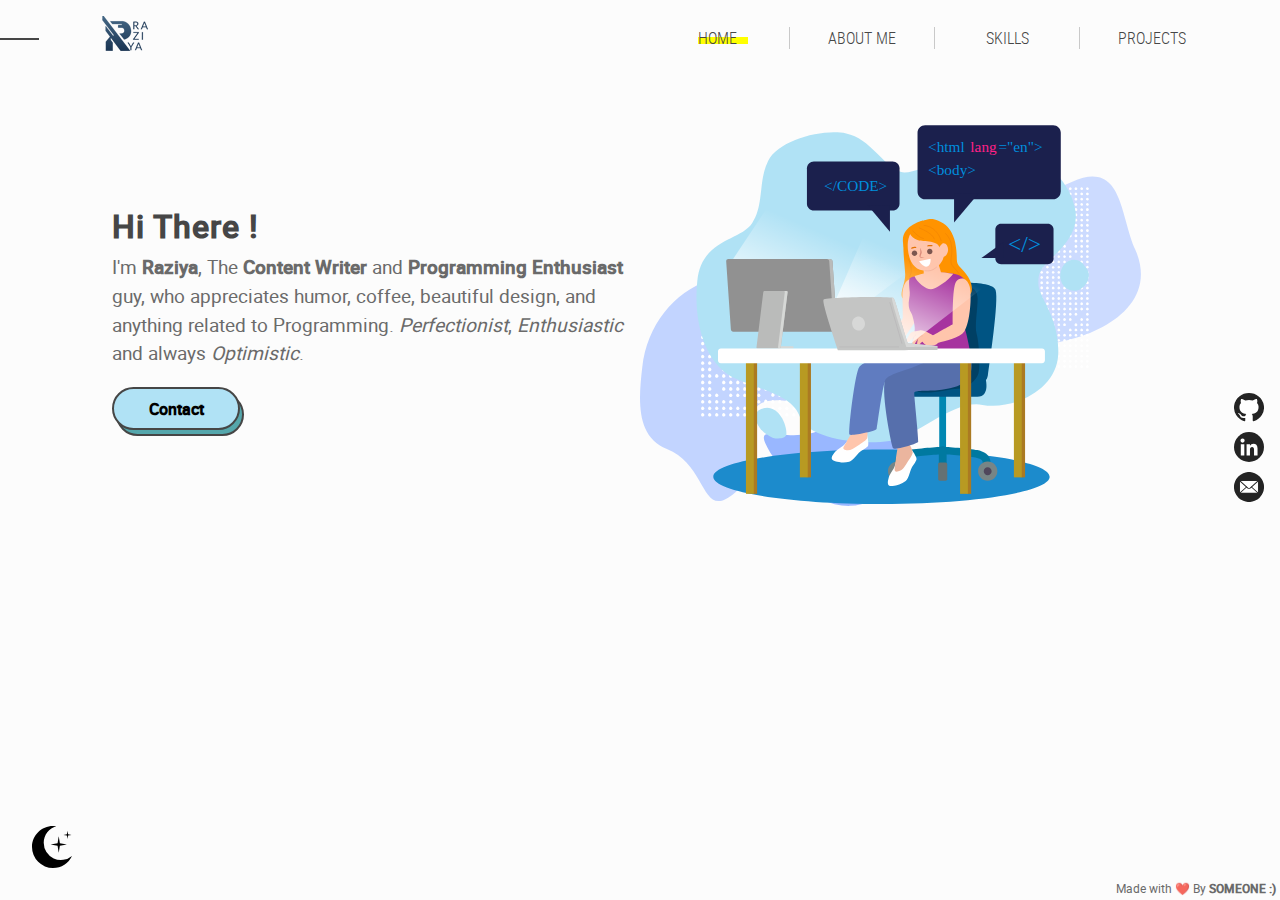
<file: index.html>
<!DOCTYPE html>
<html lang="en">

<head>
    <meta charset="UTF-8">
    <meta name="viewport" content="width=device-width, initial-scale=1.0">
    <title>Raaziya - Programming Enthusiast</title> 

    <link rel="shortcut icon" href="img/favicon.png" type="image/x-icon">
    <link rel="icon" href="img/favicon.png" type="image/x-icon">
    <link rel="stylesheet" href="style.min.css">

    <!-- =======================================================
  * Template Name:
  * Author: Raziya
  ======================================================== -->

</head>

<body>
    <nav>
        <div class="logo"><a href="index.html"> <span> </span><img src="img/shamim_logo.png"></span></div>
        <div id="hamburger">
            <span id="line"></span>
        </div>
        <ul class="nav-links">
            <li class="nav-link"><a href="index.html"><span class="active">Home</span></a></li>
            <li class="nav-link"><a href="about.html"><span>About me</span></a></li>
            <li class="nav-link"><a href="skills.html"><span>Skills</span></a></li>
            <li class="nav-link"><a href="projects.html"><span>projects</span></a></li>
            <li class="social-icons">
                <ul>
                    <li><a href="https://github.com/raaziyaa"><img src="img/light/github_icon.svg" alt="GitHub logo"
                                id="github"></a>
                    </li>
                    <li><a href="https://www.linkedin.com/in/raaziyaa"><img src="img/light/linkedin_icon.svg"
                                alt="Linkedin logo" id="linkedin"></a></li>
                    <li><a href="mailto:raaziya.info@gmail.com"><img src="img/light/mail_icon.svg" alt="Mail icon"
                                id="mail"></a>
                    </li>
                </ul>
            </li>
            <li id="mode"><img src="img/light/mode.svg" alt="Mode icon" class="mode-icon"></li>
        </ul>

    </nav>
    <main class="container intro-container">
        <div class="intro-content">
            <h1 class="default-title">Hi There !</h1>
            <p class="intro-text">
                I'm <strong>Raziya</strong>, The <strong>Content Writer </strong>and <strong>Programming Enthusiast</strong> guy, who appreciates humor, coffee, beautiful design, and anything related to Programming.
                <em> Perfectionist</em>, <em>Enthusiastic</em> and always <em
                    title="After having my morning coffee ☕😏">
                    Optimistic</em>.
            </p>
            <a class="btn btn-primary btn-cv" href="mailto:raaziya.info@gmail.com"><span>Contact</span></a>
        </div>
        <div class="intro-img-container">
            <img src="img/light/left_illu.svg" alt="Abstract Shapes" class="main-left-illu" id="left-illu">
            <img src="img/light/right_illu.svg" alt="Abstract Shapes" class="main-right-illu" id="right-illu">
            <img src="img/light/main_illustration.svg" alt="Computer" class="intro-img" id="computer">
        </div>

    </main>
    <!-- <img src="img/background.svg" alt="I MAKE WEBSITES" class="bg-text"> -->
    <p class="madeByme">Made with ❤️ By <a href="https://github.com/raaziya"><u style="text-decoration: none;"> <strong> SOMEONE :)</strong></u></a></p>
    <script src="main.min.js"></script>
</body>

</html>
</file>
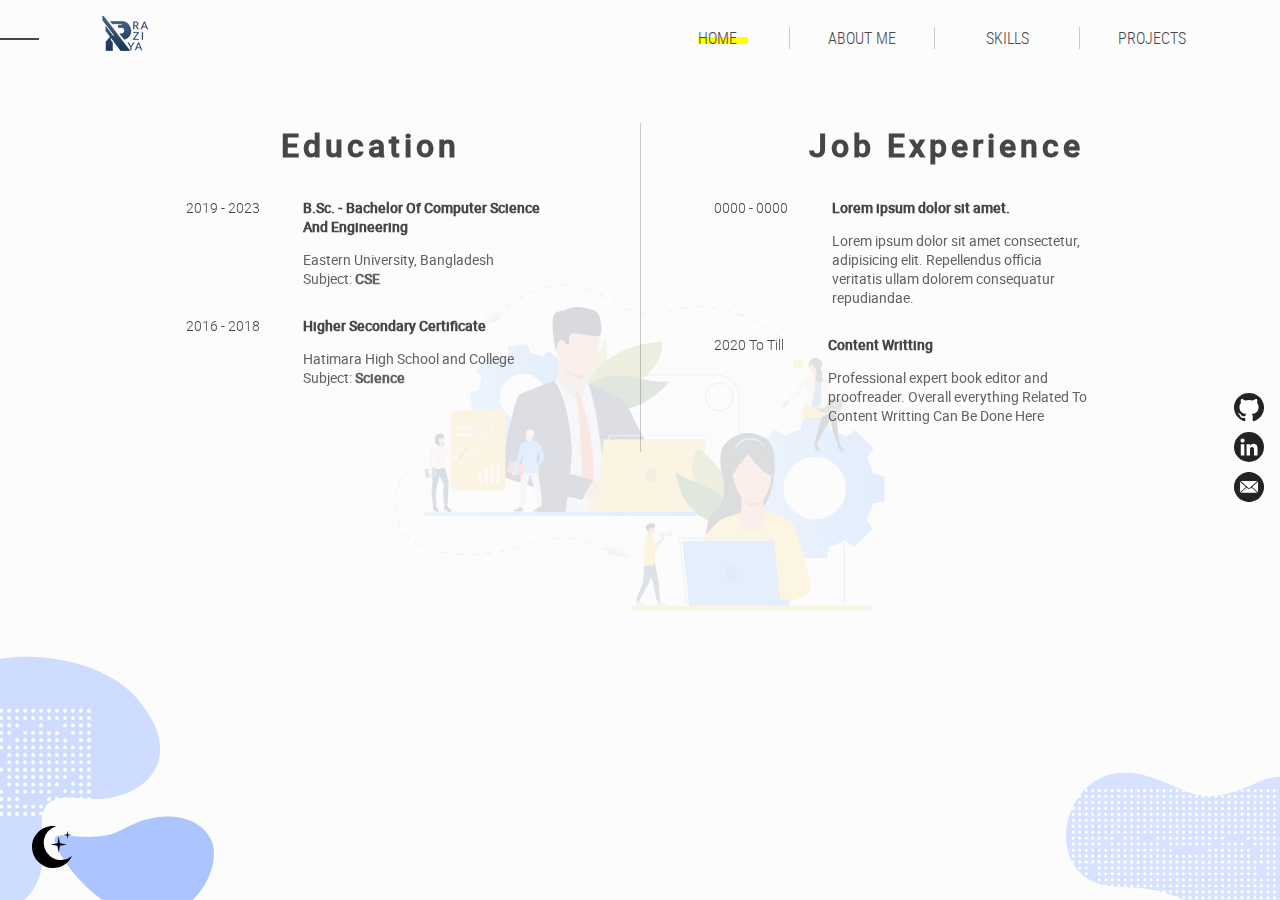
<file: about.html>
<!DOCTYPE html>
<html lang="en">

<head>
    <meta charset="UTF-8">
    <meta name="viewport" content="width=device-width, initial-scale=1.0">
    <title>Raaziya - Programming Enthusiast</title>
    <link rel="shortcut icon" href="img/favicon.png" type="image/x-icon">
    <link rel="icon" href="img/favicon.png" type="image/x-icon">
    <link rel="stylesheet" href="style.min.css">
</head>

<body>
    <nav>
        <!-- <div class="logo"><a href="index.html"><span>Yosra</span><span>Skhiri</span></a></div> -->
        <div class="logo"><a href="index.html"> <span> </span><img src="img/shamim_logo.png"></span></div>
        <div id="hamburger">
            <span id="line"></span>
        </div>
        <ul class="nav-links">
            <li class="nav-link"><a href="index.html"><span>Home</span></a></li>
            <li class="nav-link"><a href="about.html"><span>About me</span></a></li>
            <li class="nav-link"><a href="skills.html"><span>Skills</span></a></li>
            <li class="nav-link"><a href="projects.html"><span>projects</span></a></li>
            <li class="social-icons">
                <ul>
                    <li><a href="https://github.com/raaziyaa"><img src="img/light/github_icon.svg" alt="GitHub logo"
                        id="github"></a>
            </li>
            <li><a href="https://www.linkedin.com/in/raaziyaa"><img src="img/light/linkedin_icon.svg"
                        alt="Linkedin logo" id="linkedin"></a></li>
            <li><a href="mailto:raaziya.info@gmail.com"><img src="img/light/mail_icon.svg" alt="Mail icon"
                        id="mail"></a>
            </li>
                </ul>
            </li>
            <li id="mode"><img src="img/light/mode.svg" alt="Mode icon" class="mode-icon"></li>
        </ul>
    </nav>

    <main class="container about-container">
        <div class="edus-content">
            <div class="mobile-titles">
                <h1 class="default-title about-title" id="edu">Education</h1>
                <h1 class="default-title about-title mobile-title inactive-tab" id="job">Job Experience</h1>
            </div>
            <div id="edu-content">
                <!-- <div class="details">
                    <h2 class="details-date">2019 - 2020</h2>
                    <div class="details-text">
                        <h2 class="details-title">Professional Masters in Media Engineering
                        </h2>
                        <p class="details-content">Manouba Higher Institute of Multimedia Arts
                        </p>
                    </div>
                </div> -->
                <div class="details">
                    <h2 class="details-date">2019 - 2023</h2>
                    <div class="details-text">
                        <h2 class="details-title">B.Sc. - Bachelor Of Computer Science And Engineering</h2>
                        <p class="details-content">Eastern University, Bangladesh
                        </p>
                        <p class="details-content">Subject: <strong>CSE</strong></p>
                    </div>
                </div>
                <div class="details">
                    <h2 class="details-date">2016 - 2018</h2>
                    <div class="details-text">
                        <h2 class="details-title">Higher Secondary Certificate</h2>
                        <p class="details-content">Hatimara High School and College</p>
                        <p class="details-content">Subject: <strong> Science</strong></p>
                    </div>
                </div>
            </div>
        </div>
        <div class="jobs-content">
            <h1 class="default-title about-title">Job Experience</h1>
            <div id="job-content">
                <div class="details">
                    <h2 class="details-date">0000 - 0000</h2>
                    <div class="details-text">
                        <h2 class="details-title">Lorem ipsum dolor sit amet.</h2>
                        <p class="details-content">Lorem ipsum dolor sit amet consectetur, adipisicing elit. Repellendus officia veritatis ullam dolorem consequatur repudiandae.</p>
                    </div>
                </div>
<!-- ----------- -->
                <div id="job-content">
                    <div class="details">
                        <h2 class="details-date">2020 To Till</h2>
                        <div class="details-text">
                            <h2 class="details-title">Content Writting</h2>
                            <p class="details-content">Professional expert book editor and proofreader. Overall everything Related To Content Writting Can Be Done Here</p>
                        </div>
                    </div>
                </div>
<!-- -------------- -->
            </div>
        </div>

    </main>
    <img src="img/computer_about.svg" alt="Computer" class="computer-bg">
    <img src="img/light/left_illu.svg" alt="Abstract Shapes" class="left-illu" id="left-illu">
    <img src="img/light/right_illu.svg" alt="Abstract Shapes" class="right-illu" id="right-illu">
    <script src="main.min.js"></script>
</body>

</html>
</file>
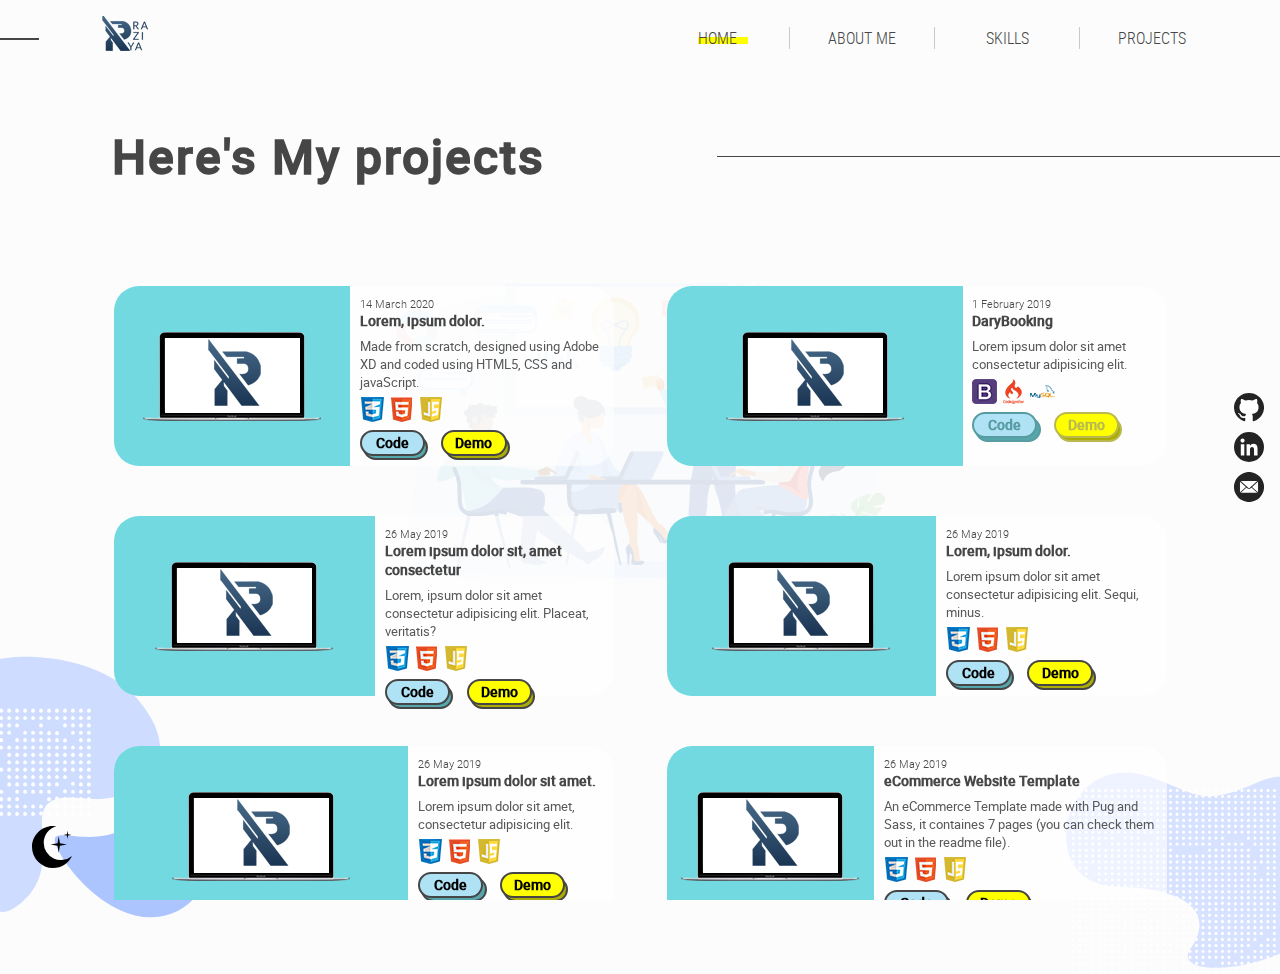
<file: projects.html>
<!DOCTYPE html>
<html lang="en">

<head>
    <meta charset="UTF-8">
    <meta name="viewport" content="width=device-width, initial-scale=1.0">
    <title>Raaziya - Programming Enthusiast</title>
    <link rel="shortcut icon" href="img/favicon.png" type="image/x-icon">
    <link rel="icon" href="img/favicon.png" type="image/x-icon">
    <link rel="stylesheet" href="style.min.css">
</head>

<body>
    <nav>
        <!-- <div class="logo"><a href="index.html"><span>Yosra</span><span>Skhiri</span></a></div> -->
        <div class="logo"><a href="index.html"> <span> </span><img src="img/shamim_logo.png"></span></div>
        <div id="hamburger">
            <span id="line"></span>
        </div>
        <ul class="nav-links">
            <li class="nav-link"><a href="index.html"><span>Home</span></a></li>
            <li class="nav-link"><a href="about.html"><span>About me</span></a></li>
            <li class="nav-link"><a href="skills.html"><span>Skills</span></a></li>
            <li class="nav-link"><a href="projects.html"><span>projects</span></a></li>
            <li class="social-icons">
                <ul>
                    <li><a href="https://github.com/raaziyaa"><img src="img/light/github_icon.svg" alt="GitHub logo"
                                id="github"></a>
                    </li>
                    <li><a href="https://www.linkedin.com/in/raaziyaa"><img src="img/light/linkedin_icon.svg"
                                alt="Linkedin logo" id="linkedin"></a></li>
                    <li><a href="mailto:raaziya.info@gmail.com"><img src="img/light/mail_icon.svg" alt="Mail icon"
                                id="mail"></a>
                    </li>
                </ul>
            </li>
            <li id="mode"><img src="img/light/mode.svg" alt="Mode icon" class="mode-icon"></li>
        </ul>
    </nav>

    <main class="container projects">
        <h1 class="skill-title">Here's My projects</h1><br>
        <div class="project-card">
            <div class="card-img-container">
                <img src="img/projects/portfolio.png" alt="My Portfolio Website" class="card-img">
            </div>
            <div class="card-content">
                <h2 class="card-date">14 March 2020</h2>
                <h1 class="card-title">Lorem, ipsum dolor.</h1>
                <p class="card-text">Made from scratch, designed using Adobe XD and
                    coded using HTML5, CSS and javaScript.
                </p>
                <div class="tech-icons">
                    <img src="img/tools/css.jpg" alt="CSS" title="CSS">
                    <img src="img/tools/html5.jpg" alt="HTML5" title="HTML5">
                    <img src="img/tools/JavaScript.jpg" alt="JavaScript" title="JavaScript">
                </div>
                <div class="buttons-card">
                    <a href="https://github.com/raaziyaa"
                        class="btn btn-primary btn-card"><span>Code</span></a>
                    <a href="https://github.com/raaziyaa/"
                        class="btn btn-secondary btn-card"><span>Demo</span></a>
                </div>
            </div>
        </div>
        <div class="project-card">
            <div class="card-img-container">
                <img src="img/projects/DaryBooking.png" alt="DaryBooking" class="card-img">
            </div>
            <div class="card-content">
                <h2 class="card-date">1 February 2019</h2>
                <h1 class="card-title">DaryBooking</h1>
                <p class="card-text"> Lorem ipsum dolor sit amet consectetur adipisicing elit.
                </p>
                <div class="tech-icons">
                    <img src="img/tools/Bootstrap.jpg" alt="Bootstrap" title="Bootstrap">
                    <img src="img/tools/Codeigniter.jpg" alt="Codeigniter" title="Codeigniter">
                    <img src="img/tools/MySQL.jpg" alt="MySQL" title="MySQL">
                </div>
                <div class="buttons-card">
                    <a href="#" onclick="return false;"
                        class="btn btn-primary btn-card btn-deactivated"><span>Code</span></a>
                    <a href="#" onclick="return false;"
                        class="btn btn-secondary btn-card btn-deactivated"><span>Demo</span></a>
                </div>
            </div>
        </div>
        <div class="project-card">
            <div class="card-img-container">
                <img src="img/projects/eshop.png" alt="eShop" class="card-img">
            </div>
            <div class="card-content">
                <h2 class="card-date">26 May 2019</h2>
                <h1 class="card-title">Lorem ipsum dolor sit, amet consectetur</h1>
                <p class="card-text">
                    Lorem, ipsum dolor sit amet consectetur adipisicing elit. Placeat, veritatis?
                </p>
                <div class="tech-icons">
                    <img src="img/tools/css.jpg" alt="CSS" title="CSS">
                    <img src="img/tools/html5.jpg" alt="HTML5" title="HTML5">
                    <img src="img/tools/JavaScript.jpg" alt="JavaScript" title="JavaScript">
                </div>
                <div class="buttons-card">
                    <a href="https://github.com/raaziyaa"
                        class="btn btn-primary btn-card"><span>Code</span></a>
                    <a href="https://github.com/raaziyaa/"
                        class="btn btn-secondary btn-card"><span>Demo</span></a>
                </div>
            </div>
        </div>
        <!-- Extra -->
        <div class="project-card">
            <div class="card-img-container">
                <img src="img/projects/eshop.png" alt="eShop" class="card-img">
            </div>
            <div class="card-content">
                <h2 class="card-date">26 May 2019</h2>
                <h1 class="card-title">Lorem, ipsum dolor.</h1>
                <p class="card-text">
                    Lorem ipsum dolor sit amet consectetur adipisicing elit. Sequi, minus.
                </p>
                <div class="tech-icons">
                    <img src="img/tools/css.jpg" alt="CSS" title="CSS">
                    <img src="img/tools/html5.jpg" alt="HTML5" title="HTML5">
                    <img src="img/tools/JavaScript.jpg" alt="JavaScript" title="JavaScript">
                </div>
                <div class="buttons-card">
                    <a href="https://github.com/raaziyaa"
                        class="btn btn-primary btn-card"><span>Code</span></a>
                    <a href="https://github.com/raaziyaa/"
                        class="btn btn-secondary btn-card"><span>Demo</span></a>
                </div>
            </div>
        </div>
        <div class="project-card">
            <div class="card-img-container">
                <img src="img/projects/eshop.png" alt="eShop" class="card-img">
            </div>
            <div class="card-content">
                <h2 class="card-date">26 May 2019</h2>
                <h1 class="card-title">Lorem ipsum dolor sit amet.</h1>
                <p class="card-text">Lorem ipsum dolor sit amet, consectetur adipisicing elit.
                </p>
                <div class="tech-icons">
                    <img src="img/tools/css.jpg" alt="CSS" title="CSS">
                    <img src="img/tools/html5.jpg" alt="HTML5" title="HTML5">
                    <img src="img/tools/JavaScript.jpg" alt="JavaScript" title="JavaScript">
                </div>
                <div class="buttons-card">
                    <a href="https://github.com/raaziyaa"
                        class="btn btn-primary btn-card"><span>Code</span></a>
                    <a href="https://github.com/raaziyaa/"
                        class="btn btn-secondary btn-card"><span>Demo</span></a>
                </div>
            </div>
        </div>
        <div class="project-card">
            <div class="card-img-container">
                <img src="img/projects/eshop.png" alt="eShop" class="card-img">
            </div>
            <div class="card-content">
                <h2 class="card-date">26 May 2019</h2>
                <h1 class="card-title">eCommerce Website Template</h1>
                <p class="card-text">
                    An eCommerce Template made with Pug and Sass, it containes 7 pages (you can check them out in the
                    readme file).
                </p>
                <div class="tech-icons">
                    <img src="img/tools/css.jpg" alt="CSS" title="CSS">
                    <img src="img/tools/html5.jpg" alt="HTML5" title="HTML5">
                    <img src="img/tools/JavaScript.jpg" alt="JavaScript" title="JavaScript">
                </div>
                <div class="buttons-card">
                    <a href="https://github.com/raaziyaa"
                        class="btn btn-primary btn-card"><span>Code</span></a>
                    <a href="https://github.com/raaziyaa/"
                        class="btn btn-secondary btn-card"><span>Demo</span></a>
                </div>
            </div>
        </div>
        <!-- extra -->
    </main>
    <img src="img/computer_project.svg" alt="Computer" class="computer-bg">
    <img src="img/light/left_illu.svg" alt="Abstract Shapes" class="left-illu" id="left-illu">
    <img src="img/light/right_illu.svg" alt="Abstract Shapes" class="right-illu" id="right-illu">

    <script src="main.min.js"></script>
</body>

</html>
</file>
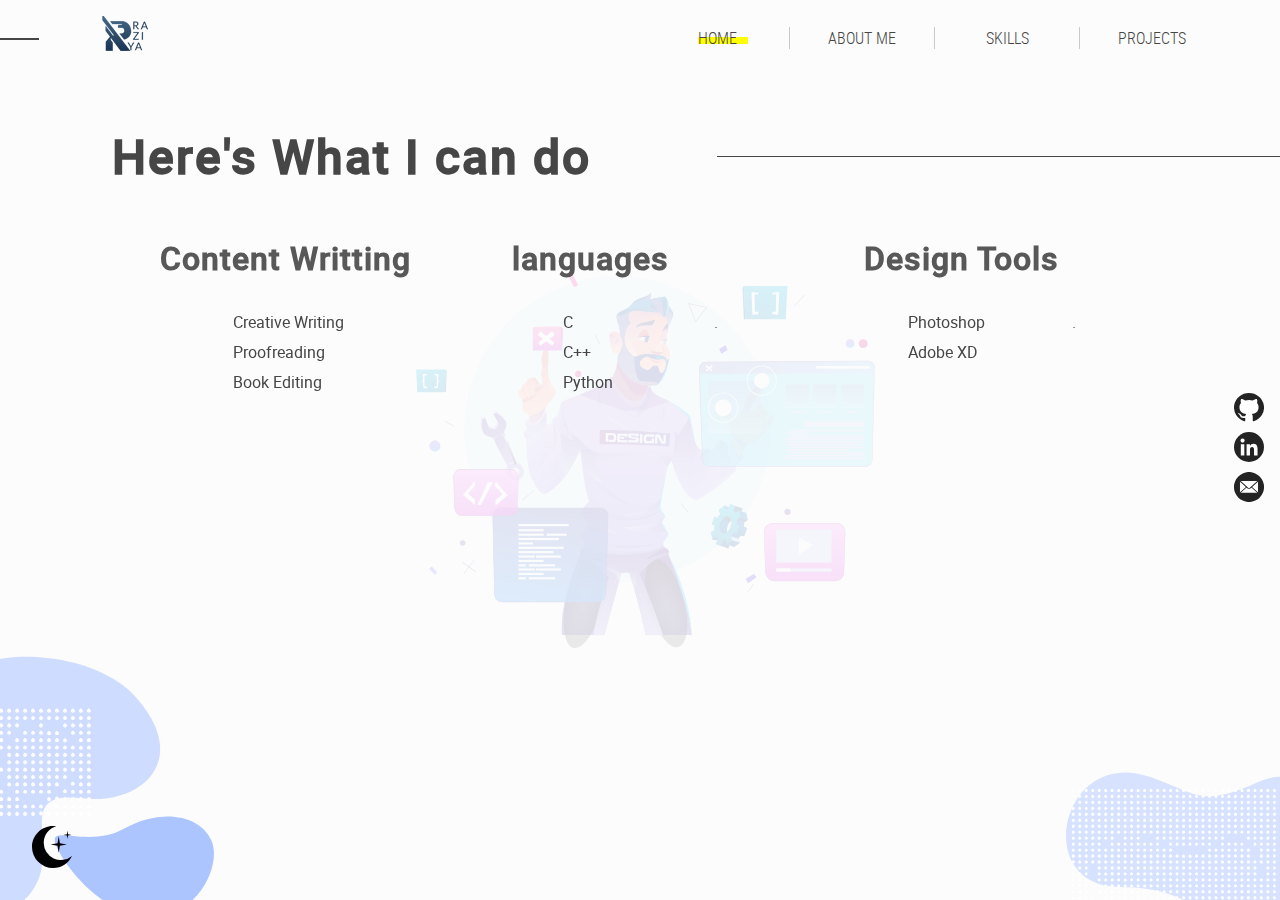
<file: skills.html>
<!DOCTYPE html>
<html lang="en">

<head>
    <meta charset="UTF-8">
    <meta name="viewport" content="width=device-width, initial-scale=1.0">
    <title>Raaziya - Programming Enthusiast</title>
    <link rel="shortcut icon" href="img/favicon.png" type="image/x-icon">
    <link rel="icon" href="img/favicon.png" type="image/x-icon">
    <link rel="stylesheet" href="style.min.css">
</head>

<body>
    <nav>
        <div class="logo"><a href="index.html"> <span> </span><img src="img/shamim_logo.png"></span></div>
        <div id="hamburger">
            <span id="line"></span>
        </div>
        <ul class="nav-links">
            <li class="nav-link"><a href="index.html"><span>Home</span></a></li>
            <li class="nav-link"><a href="about.html"><span>About me</span></a></li>
            <li class="nav-link"><a href="skills.html"><span>Skills</span></a></li>
            <li class="nav-link"><a href="projects.html"><span>projects</span></a></li>
            <li class="social-icons">
                <ul>
                    <li><a href="https://github.com/raaziyaa"><img src="img/light/github_icon.svg" alt="GitHub logo"
                                id="github"></a>
                    </li>
                    <li><a href="https://www.linkedin.com/in/raaziyaa"><img src="img/light/linkedin_icon.svg"
                                alt="Linkedin logo" id="linkedin"></a></li>
                    <li><a href="mailto:raaziya.info@gmail.com"><img src="img/light/mail_icon.svg" alt="Mail icon"
                                id="mail"></a>
                    </li>
                </ul>
            </li>
            <li id="mode"><img src="img/light/mode.svg" alt="Mode icon" class="mode-icon"></li>
        </ul>
    </nav>

    <main class="container">
        <h1 class="skill-title">Here's What I can do</h1>
        <div class="skill-container">

            <div class="detailed-skills">
                <h2 class="default-title">Content Writting</h2>
                <div class="items">
                    <ul>
                        <li>Creative Writing</li>
                        <li>Proofreading</li>
                        <li>Book Editing</li>
                    </ul>
                    <!-- <ul>
                        <li></li>
                        <li>jQuery</li>
                        <li>ReactJs</li>
                    </ul> -->
                </div>
            </div>
            <div class="detailed-skills">
                <h2 class="default-title">languages</h2>
                <div class="items">
                    <ul>
                        <li>C</li>
                        <li>C++</li>
                        <li>Python</li>
                    </ul>
                    <ul>
                        <li>.</li>
                    </ul>
                </div>
            </div>
            <div class="detailed-skills">
                <h2 class="default-title">Design Tools</h2>
                <div class="items">
                    <ul>
                        <li>Photoshop</li>
                        <li>Adobe XD</li>
                    </ul>
                    <ul>
                        <li>.</li>
                    </ul>
                </div>
            </div>
        </div>
    </main>
    <img src="img/computer_skill.svg" alt="Computer" class="computer-bg">
    <img src="img/light/left_illu.svg" alt="Abstract Shapes" class="left-illu" id="left-illu">
    <img src="img/light/right_illu.svg" alt="Abstract Shapes" class="right-illu" id="right-illu">
    <script src="main.min.js"></script>
</body>

</html>
</file>
<file: style.min.css>
@font-face{font-family:"roboto condensed";src:url(fonts/roboto_condensed/robotocondensed-light-webfont.eot);src:url(fonts/roboto_condensed/robotocondensed-light-webfont.eot?#iefix) format("embedded-opentype"),url(fonts/roboto_condensed/robotocondensed-light-webfont.woff2) format("woff2"),url(fonts/roboto_condensed/robotocondensed-light-webfont.woff) format("woff"),url(fonts/roboto_condensed/robotocondensed-light-webfont.ttf) format("truetype"),url(fonts/roboto_condensed/robotocondensed-light-webfont.svg#roboto_condensedlight) format("svg");font-weight:400;font-style:normal}@font-face{font-family:roboto;src:url(fonts/roboto/roboto-regular-webfont.eot);src:url(fonts/roboto/roboto-regular-webfont.eot?#iefix) format("embedded-opentype"),url(fonts/roboto/roboto-regular-webfont.woff2) format("woff2"),url(fonts/roboto/roboto-regular-webfont.woff) format("woff"),url(fonts/roboto/roboto-regular-webfont.ttf) format("truetype"),url(fonts/roboto/roboto-regular-webfont.svg#robotoregular) format("svg");font-weight:400;font-style:normal}@font-face{font-family:roboto;src:url(fonts/roboto/roboto-light-webfont.eot);src:url(fonts/roboto/roboto-light-webfont.eot?#iefix) format("embedded-opentype"),url(fonts/roboto/roboto-light-webfont.woff2) format("woff2"),url(fonts/roboto/roboto-light-webfont.woff) format("woff"),url(fonts/roboto/roboto-light-webfont.ttf) format("truetype"),url(fonts/roboto/roboto-light-webfont.svg#robotolight) format("svg");font-weight:300;font-style:normal}@font-face{font-family:roboto;src:url(fonts/roboto/roboto-medium-webfont.eot);src:url(fonts/roboto/roboto-medium-webfont.eot?#iefix) format("embedded-opentype"),url(fonts/roboto/roboto-medium-webfont.woff2) format("woff2"),url(fonts/roboto/roboto-medium-webfont.woff) format("woff"),url(fonts/roboto/roboto-medium-webfont.ttf) format("truetype"),url(fonts/roboto/roboto-medium-webfont.svg#robotomedium) format("svg");font-weight:500;font-style:normal}@font-face{font-family:"permanent marker";src:url(fonts/permanent_marker/permanentmarker-regular-webfont.eot);src:url(fonts/permanent_marker/permanentmarker-regular-webfont.eot?#iefix) format("embedded-opentype"),url(fonts/permanent_marker/permanentmarker-regular-webfont.woff2) format("woff2"),url(fonts/permanent_marker/permanentmarker-regular-webfont.woff) format("woff"),url(fonts/permanent_marker/permanentmarker-regular-webfont.ttf) format("truetype"),url(fonts/permanent_marker/permanentmarker-regular-webfont.svg#permanent_markerregular) format("svg");font-weight:400;font-style:normal}:root{--light-bg-color:#fcfcfc;--dark-bg-color:#242424;--light-text-color:#464646;--dark-text-color:#ffffff;--light-primary-color:#ffff00;--dark-primary-color:#ff0000;--light-secondary-color:#72d9e0;--dark-secondary-color:#0000ff;--light-btn-primary-color:#72d9e0;--dark-btn-primary-color:#9b9b9b;--light-btn-secondary-color:#ffff00;--dark-btn-secondary-color:#4a02d1;--light-btn-primary-bg-aftr-color:#55a7ac;--dark-btn-primary-bg-aftr-color:#656565;--light-btn-scondary-bg-aftr-color:#acac06;--dark-btn-scondary-bg-aftr-color:#2e037e;--light-btn-primary-deact-color:#579ca1;--dark-btn-primary-deact-color:#727272;--light-btn-scondary-deact-color:#b9b950;--dark-btn-scondary-deact-color:#3d1c79;--light-separator-border-color:rgba(0, 0, 0, 0.2);--dark-separator-border-color:rgb(97, 97, 97);--light-card-bg-color:rgba(255, 255, 255, 0.6);--dark-card-bg-color:rgba(255, 255, 255, 0.15);--light-ham-color:#242424;--dark-ham-color:#ffffff;--light-X-color:#ffffff;--light-active-nav-link-mobile:rgb(74, 194, 202);--dark-active-nav-link-mobile:rgb(61, 61, 209)}*{margin:0;padding:0;box-sizing:border-box}a{text-decoration:none;color:initial}ul{list-style:none}button{background:0 0;border:none;color:inherit;cursor:pointer}body,html{width:100%;height:100vh;background-color:var(--light-bg-color);color:var(--light-text-color);font-family:Roboto,Arial,Helvetica,sans-serif;position:relative;overflow-x:hidden}.container{max-width:70em;padding:0 2em;margin:3em auto;position:relative;z-index:3}::selection{background:var(--light-primary-color)}::-moz-selection{background:var(--light-primary-color)}.madeByme{position:absolute;right:0;bottom:0;font-size:.75rem;z-index:2;margin:.3em;opacity:.8}.madeByme>a{color:var(--light-text-color)}.btn{font-weight:700;border-radius:50px;position:relative;display:block}.btn>span{position:absolute;top:50%;left:50%;transform:translate(-50%,-50%);color:#000;}.btn-primary{background-color:#b0e2f5;border:2px solid var(--light-text-color)}.btn-secondary{background-color:var(--light-btn-secondary-color);border:2px solid var(--light-text-color)}.btn-cv{width:8em;height:2.7em;font-size:1rem}.btn-card{width:4.8em;height:1.9em;margin-right:1.2em;font-size:.85rem}.btn::after{content:"";display:block;width:100%;height:100%;position:absolute;border-radius:50px;z-index:-1;top:10%;left:2%}.btn-primary::after{border:2px solid var(--light-text-color);background-color:var(--light-btn-primary-bg-aftr-color)}.btn-secondary::after{border:2px solid var(--light-text-color);background-color:var(--light-btn-scondary-bg-aftr-color)}.btn:active{top:10%;left:2%}.btn:active::after{top:0;left:0}.btn-primary.btn-deactivated{border:2px solid var(--light-btn-primary-deact-color);cursor:default}.btn-primary.btn-deactivated>span{color:var(--light-btn-primary-deact-color)}.btn-primary.btn-deactivated::after{border:2px solid var(--light-btn-primary-deact-color)}.btn-secondary.btn-deactivated{border:2px solid var(--light-btn-scondary-deact-color);cursor:default}.btn-secondary.btn-deactivated>span{color:var(--light-btn-scondary-deact-color)}.btn-secondary.btn-deactivated::after{border:2px solid var(--light-btn-scondary-deact-color)}.btn.btn-deactivated:active{top:0;left:0}.btn.btn-deactivated:active::after{top:10%;left:2%}.computer-bg{width:500px;position:fixed;opacity:.15;top:50%;left:50%;transform:translate(-50%,-50%);z-index:1}.left-illu,.right-illu{position:fixed;transform:translate(-50%,-50%);width:300px;opacity:.8}.left-illu{top:85%;left:5%}.right-illu{top:95%;left:95%}nav{display:flex;padding:1em 3.5em;justify-content:space-between;font-size:1rem}.logo{position:relative;font-size:1.5rem;cursor:pointer;margin-left:.4em}.logo>a>span:nth-child(1){font-weight:300;color:var(--light-text-color)}.logo>a>span:nth-child(2){font-weight:500;color:var(--light-text-color)}.logo::before{content:"";position:absolute;top:50%;left:-55%;display:block;width:3.5rem;height:2px;background-color:var(--light-text-color);cursor:auto}.nav-links{display:flex;font-family:"Roboto Condensed",Arial,Helvetica,sans-serif;text-transform:uppercase;align-items:center}.nav-link{padding:0 2.3em}.nav-link>a{display:block;width:4.4em;text-align:center;color:var(--light-text-color)}.nav-link>a>span{display:block;width:fit-content;margin:auto;position:relative;z-index:1}.nav-link>a>span::before{content:"";display:block;background-color:var(--light-primary-color);width:0%;height:7px;position:absolute;z-index:-1;top:10px;transition:width .5s ease-in-out}.nav-link>a:hover>span::before{width:130%}.nav-link>a>span::after{content:"";display:block;background-color:var(--light-secondary-color);width:0%;height:7px;position:absolute;z-index:-2;top:10px;transition:width .3s ease-in-out}.nav-link>a:hover>span::after{width:130%}.nav-link>a>span.active::before{width:130%}.nav-link+.nav-link{border-left:1px solid var(--light-separator-border-color)}.social-icons{position:absolute;height:120px;top:50%;right:0;margin-right:1em;transform:translateY(-50%)}.social-icons>ul{display:flex;flex-direction:column;height:100%;justify-content:space-around}.social-icons>ul>li{width:30px}#hamburger{display:none;z-index:6}.mode-icon{position:absolute;bottom:0;left:0;z-index:1;cursor:pointer;margin:2em;width:40px}.intro-container{display:flex;position:relative;z-index:1}.intro-content{position:relative;align-self:center;justify-self:center;animation:intro-animation 1.2s ease-out forwards}@keyframes intro-animation{from{left:-15%;opacity:0}to{left:0;opacity:1}}.default-title{font-family:"roboto";font-size:2rem;margin-bottom:.2em;letter-spacing:1px;z-index:1;position:relative}.default-title::after{content:"";display:block;position:absolute;top:40%;left:0;z-index:-1;height:15px;background-color:var(--light-primary-color);animation:title 1.4s ease-in-out forwards}.default-title::before{content:"";display:block;position:absolute;top:40%;left:0;z-index:-1;height:15px;background-color:var(--light-secondary-color);animation:title 1.2s ease-in-out forwards}@keyframes title{from{width:0%}to{width:5.4em}}.intro-text{opacity:.8;font-size:1.2rem;line-height:1.5;margin-bottom:1em}.intro-img-container{min-width:50%;max-width:20em;justify-self:center;align-self:center;position:relative;animation:intro-animation-illu 1.2s ease-out forwards}@keyframes intro-animation-illu{from{right:-15%;opacity:0}to{right:0;opacity:1}}.main-left-illu,.main-right-illu{position:absolute;width:50%;z-index:-1}.main-right-illu{right:0}.main-left-illu{bottom:0}.intro-img{position:relative}.bg-text{position:fixed;bottom:0;left:50%;transform:translateX(-50%);width:100%}.about-container{display:flex}.edus-content{border-right:1px solid var(--light-separator-border-color)}.edus-content,.jobs-content{padding:0 7%;justify-self:center;flex:1;position:relative;z-index:2}.details{display:flex;margin-bottom:1.7em}.about-title{margin-bottom:1em;letter-spacing:4px;white-space:nowrap;position:relative;left:50%;transform:translateX(-25%)}.details-date{font-size:.9rem;font-weight:lighter;white-space:nowrap}.details-title{font-size:1em;margin-bottom:1em}.details-text{font-size:.9em;margin-left:3em}.details-content{opacity:.85}.mobile-title{display:none}.skill-title{font-family:"Roboto";font-size:3rem;letter-spacing:2px;margin-bottom:1em;position:relative}.skill-title::after{content:"";display:block;background-color:var(--light-text-color);width:20em;height:1px;position:absolute;top:50%;left:12.6em}.skill-container{display:flex;justify-content:space-around}.detailed-skills>h2{margin-bottom:1em;opacity:.9}.items{display:flex;justify-content:space-around;width:16em}.items>ul>li{margin-bottom:.5em}.projects{display:grid;justify-content:center;align-content:center;grid-template-columns:repeat(auto-fit,minmax(500px,1fr));grid-gap:50px}.project-card{width:500px;height:180px;border-radius:25px;background-color:var(--light-card-bg-color);display:flex;z-index:3;justify-self:center;align-self:center}.card-img-container{width:100%;display:flex;background-color:var(--light-secondary-color);border-radius:25px 0 0 25px;align-items:center;justify-content:center}.card-content{padding:.6em}.card-date{font-weight:lighter;font-size:.7rem}.card-title{font-size:.9rem;margin-bottom:.5em}.card-text{font-size:.8rem;opacity:.9;margin-bottom:.5em}.tech-icons{margin-bottom:.2em}.buttons-card{display:flex}@media only screen and (max-width:768px){#hamburger{display:flex;width:30px;height:22px;justify-content:space-between;flex-direction:column;align-self:center}#hamburger::after,#hamburger::before{content:"";display:block;width:30px;height:3px;background-color:var(--light-ham-color)}#hamburger>span{display:block;width:30px;height:3px;background-color:var(--light-ham-color)}#hamburger.active::before{animation:top-line .4s ease-in-out forwards}#hamburger.active::after{animation:bottom-line .4s ease-in-out forwards}#hamburger.active>span{animation:mid-line .4s ease-in-out forwards}@keyframes top-line{from{transform:rotate(0)}to{background-color:var(--light-X-color);transform:translateY(9px) rotate(135deg)}}@keyframes bottom-line{from{transform:rotate(0)}to{background-color:var(--light-X-color);transform:translateY(-10px) rotate(-135deg)}}@keyframes mid-line{from{opacity:1}to{opacity:0}}.nav-links{flex-direction:column;position:absolute;right:0;top:0;width:200px;height:100%;background-color:var(--light-secondary-color);opacity:.9;z-index:5;transform:translateX(100%)}.nav-link>a>span::after,.nav-link>a>span::before{display:none}@keyframes menu-slide-in{from{transform:translateX(100%)}to{transform:translateX(0)}}@keyframes menu-slide-out{from{transform:translateX(0)}to{transform:translateX(100%)}}.nav-link+.nav-link{border:none}.nav-link{padding:0}.nav-link:first-child{margin-top:10em}.nav-link>a{width:200px;height:50px;display:flex}.nav-link>a:active{background-color:var(--light-active-nav-link-mobile)}.nav-link>a>span{margin:auto}.intro-container{flex-direction:column}.intro-text{font-size:1.3rem}.intro-img-container{order:1;margin-bottom:1.7em;min-width:80%}.intro-content{order:2}.social-icons{margin-top:3em;position:static;width:150px;height:30px}.social-icons>ul{flex-direction:row;justify-content:space-around}.about-container{flex-direction:column}.edus-content{border-right:none}.edu,.jobs-content{padding:0;justify-self:center}.mobile-titles{display:flex;justify-content:space-between}.mobile-title{display:block}.about-title{left:0;position:static;margin-right:.4em;margin-left:.4em;transform:translateX(0)}.default-title.inactive-tab::after,.default-title.inactive-tab::before{display:none}.jobs-content>.about-title{display:none}.computer-bg{width:400px;top:87%;left:25%}.project-card{width:300px;height:310px;flex-direction:column}.card-img-container{height:150px;border-radius:25px 25px 0 0;margin:auto}.buttons-card{width:100%}.btn-card{flex:1}.skill-container{flex-direction:column}.detailed-skills{align-self:center}.skill-title{font-size:2rem}}@media only screen and (max-width:425px){.intro-img-container{margin-bottom:1.7em}.default-title{font-size:1.3rem}.intro-text{font-size:.9rem}.btn-cv{width:100%}.details{flex-direction:column}.mobile-titles{flex-direction:column}.left-illu{display:none}.intro-img-container{min-width:100%}}@media screen and (max-width:590px){.about-title{font-size:1.4rem}}
</file>
